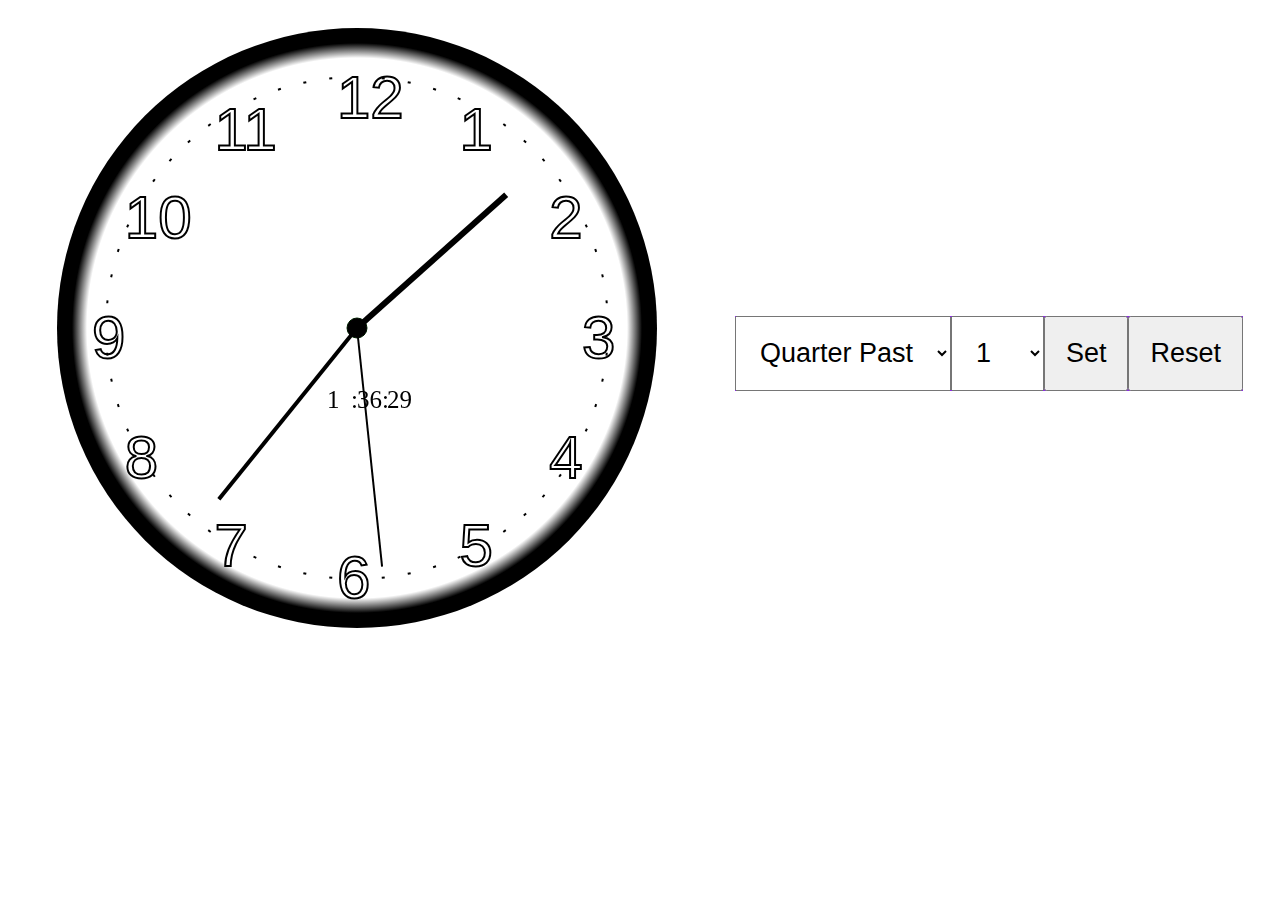
<file: index.html>
<!DOCTYPE html>
<html>
<head>
  <link rel="stylesheet" href="mainCSS.css">
  <script src="jquery-3.1.0.min.js"></script>
  <script src="jquery-ui-1.10.4.min.js"></script>
  <script src="mainJS.js"></script>
</head>
<body onload="init()" onorientationchange="onResizeFunc()" onresize="onResizeFunc()">
  <div class="main">
    <div class="clock">
    <canvas class="canvas" id="myCanvas" width="600" height="600">
      Your browser does not support the HTML5 canvas tag.
    </canvas>
    </div>
    <div class="setting">
      <select id="phrase">
        <option value="Quarter Past">Quarter Past</option>
        <option value="Quarter To">Quarter To</option>
        <option value="Half Past">Half Past</option>
      </select>
      <select id="hour">
        <option value="1">1</option>
        <option value="2">2</option>
        <option value="3">3</option>
        <option value="4">4</option>
        <option value="5">5</option>
        <option value="6">6</option>
        <option value="7">7</option>
        <option value="8">8</option>
        <option value="9">9</option>
        <option value="10">10</option>
        <option value="11">11</option>
        <option value="12">12</option>
      </select>
      <button onclick="setTimeOnClock()" class="btn">Set</button>
      <button onclick="reset()" class="btn">Reset</button>
    </div>
  </div>
</body>
</html>
</file>
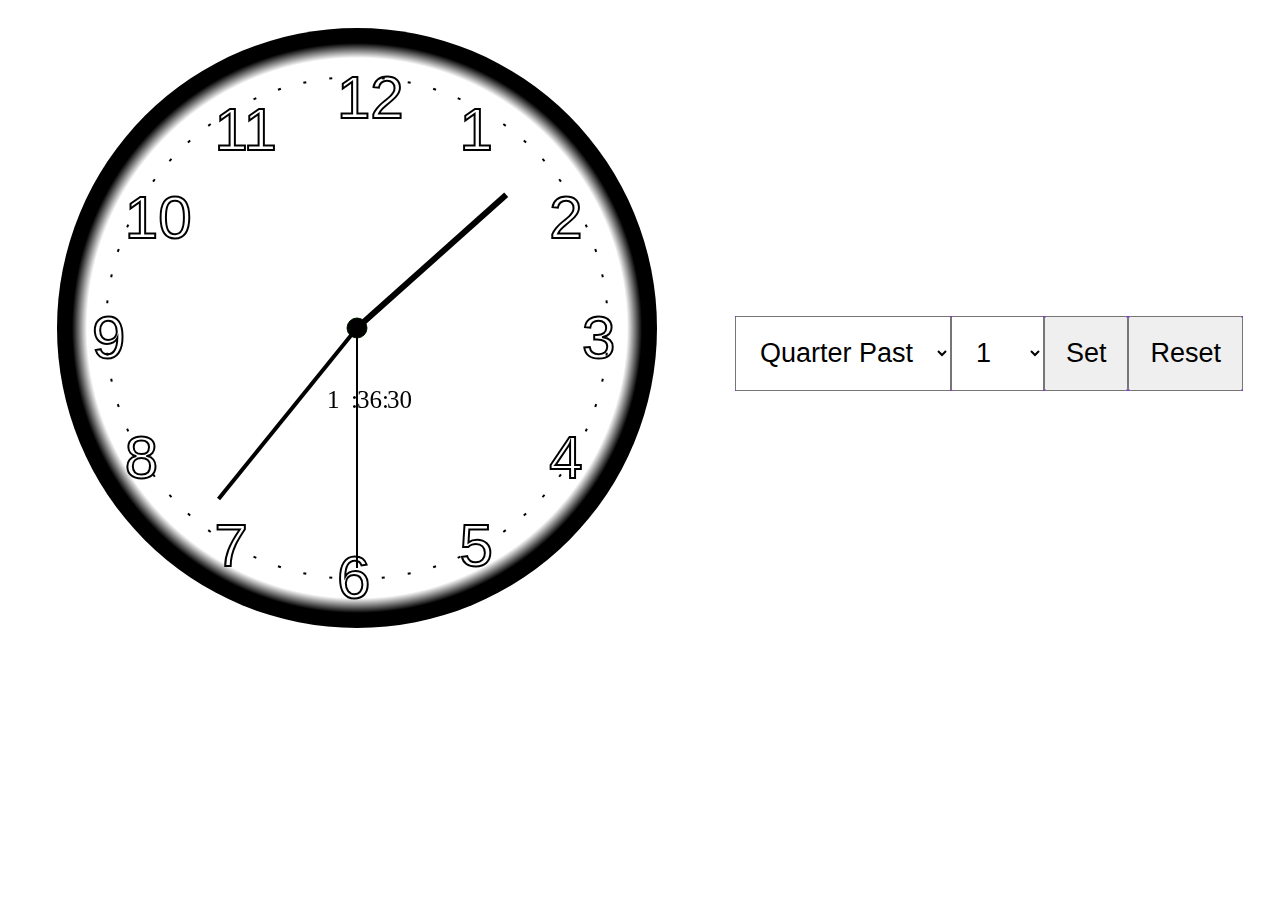
<file: Clock.html>
<!DOCTYPE html>
<html>
<head>
  <link rel="stylesheet" href="mainCSS.css">
  <script src="jquery-3.1.0.min.js"></script>
  <script src="jquery-ui-1.10.4.min.js"></script>
  <script src="mainJS.js"></script>
</head>
<body onload="init()" onorientationchange="onResizeFunc()">
  <div class="main">
    <div class="clock">
    <canvas class="canvas" id="myCanvas" width="600" height="600">
      Your browser does not support the HTML5 canvas tag.
    </canvas>
    </div>
    <div class="setting">
      <select id="phrase">
        <option value="Quarter Past">Quarter Past</option>
        <option value="Quarter To">Quarter To</option>
        <option value="Half Past">Half Past</option>
      </select>
      <select id="hour">
        <option value="1">1</option>
        <option value="2">2</option>
        <option value="3">3</option>
        <option value="4">4</option>
        <option value="5">5</option>
        <option value="6">6</option>
        <option value="7">7</option>
        <option value="8">8</option>
        <option value="9">9</option>
        <option value="10">10</option>
        <option value="11">11</option>
        <option value="12">12</option>
      </select>
      <button onclick="setTimeOnClock()" class="btn">Set</button>
      <button onclick="reset()" class="btn">Reset</button>
    </div>
  </div>
</body>
</html>
</file>
<file: mainCSS.css>
.main {
  display: flex;
  flex-wrap: wrap;
  justify-content: space-around;
  align-items: center;
}

.clock {
  display: flex;
  margin-bottom: 50px;
}

.setting {
  display: flex;
  height: max-content;
  background-color: blueviolet;
}

.setting > * {
  padding: 20px;
  font-size: 20vh;
}

@media screen and (orientation:portrait) { 
  .setting > * {
    padding: 20px;
    font-size: 5vw;
  }
}

@media screen and (orientation:landscape) { 
  .setting > * {
    padding: 20px;
    font-size: 3vh;
  }
}
</file>
